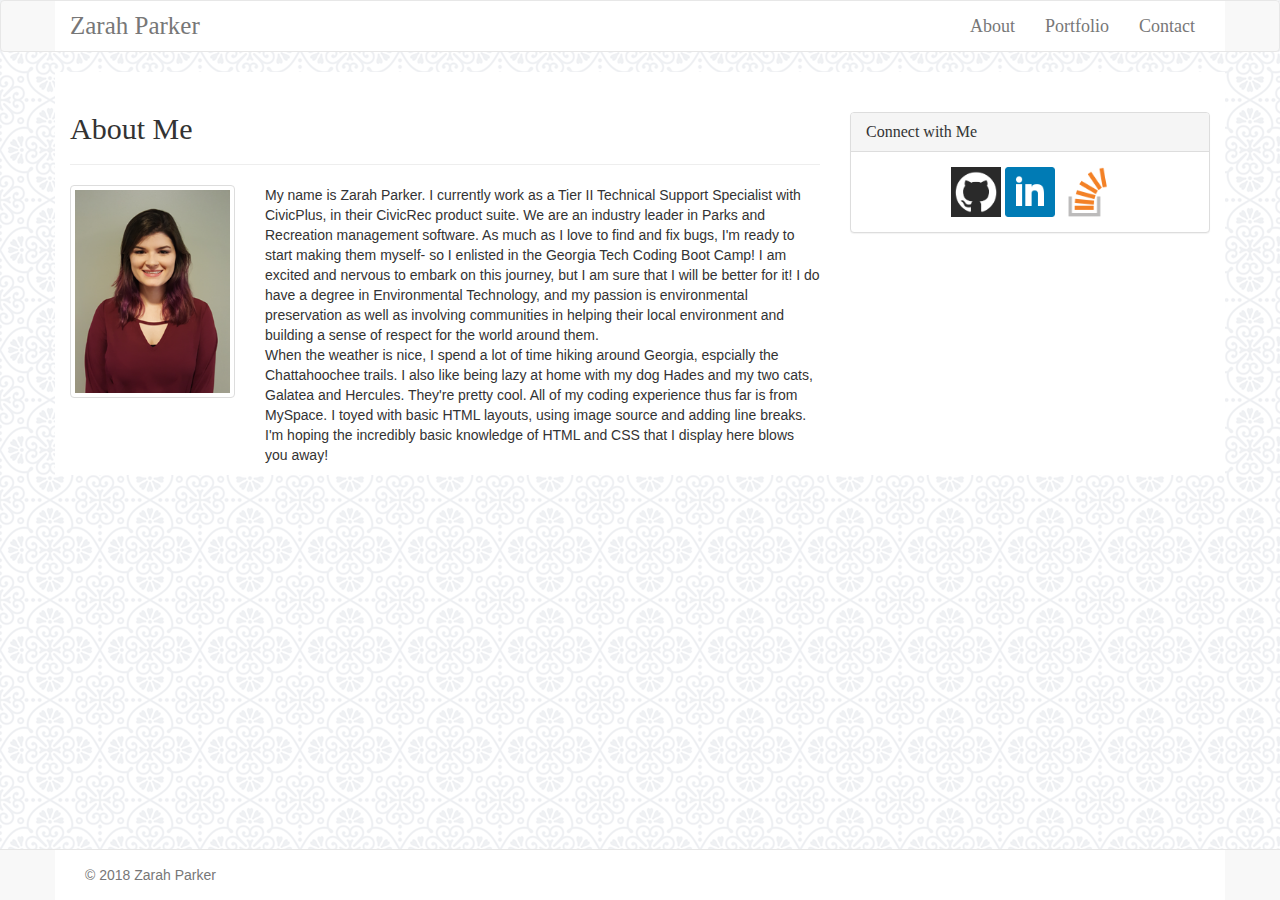
<file: index.html>
<!DOCTYPE html>
<html lang="en-us">

<head>

  <meta charset="UTF-8">
  <meta name="viewport" content="width=device-width, initial-scale=1">

  <title>Zarah's Portfolio</title>


  <link rel="stylesheet" href="https://maxcdn.bootstrapcdn.com/bootstrap/3.3.6/css/bootstrap.min.css">
  <link rel="stylesheet" type="text/css" href="./style.css">
  <script src="https://ajax.googleapis.com/ajax/libs/jquery/3.3.1/jquery.min.js"></script>
  <script src="https://maxcdn.bootstrapcdn.com/bootstrap/3.3.7/js/bootstrap.min.js"></script>

</head>

<body background="./images/regal.png">

  <nav class="navbar navbar-default">
    <div class="container">
      <div class="navbar-header">
            <button class="navbar-toggler" type="button" data-toggle="collapse" data-target="#navbar" aria-controls="navbarSupportedContent41"
            aria-expanded="false" aria-label="Navigation"><span class="glyphicon glyphicon-align-justify" aria-hidden="true"></span></button>
        <a class="navbar-brand" href="#">Zarah Parker</a>
      </div>
      <div class="collapse navbar-collapse" id="navbar">
        <ul class="nav navbar-nav navbar-right">
          <li><a href="./index.html">About</a></li>
          <li><a href="./portfolio.html">Portfolio</a></li>
          <li><a href="./contact.html">Contact</a></li>
        </ul>
      </div>
    </div>
  </nav>

  <div class="container">
    <div class="row">
      <div class="col-md-8">
        <div class="page-header">
          <h1>About Me</h1>
        </div>
        <div class="row">
          <div class="col-md-3">
            <img src="./images/zarah.png" alt="Zarah Parker" class="img-thumbnail">
          </div>
          <div class="col-md-9">
            <p>
                My name is Zarah Parker. I currently work as a Tier II Technical Support Specialist with CivicPlus, in their CivicRec product suite. We are an industry leader in Parks and Recreation management software.
                As much as I love to find and fix bugs, I'm ready to start making them myself- so I enlisted in the Georgia Tech Coding Boot Camp! I am excited and nervous to embark on this journey, but I am sure that I will be better for it!
                I do have a degree in Environmental Technology, and my passion is environmental preservation as well as involving communities in helping their local environment and building a sense of respect for the world around them.
                <br> When the weather is nice, I spend a lot of time hiking around Georgia, espcially the Chattahoochee trails. I also like being lazy at home with my dog Hades and my two cats, Galatea and Hercules. They're pretty cool.
                All of my coding experience thus far is from MySpace. I toyed with basic HTML layouts, using image source and adding line breaks.
                I'm hoping the incredibly basic knowledge of HTML and CSS that I display here blows you away!
        
            </p>
          </div>
        </div>
      </div>
    
 <br> <br>
      <div class="col-md-4">
        <div class="panel panel-default">
          <div class="panel-heading">
            <h3 class="panel-title">Connect with Me</h3>
          </div>
          <div class="panel-body" id="contact-links">
            <a href="https://github.com/zarahelyse"  target="_blank">
                <img src="./images/github-icon.png" alt="GitHub" class= "icon-img" style="width:50px;height:50px;">
                </a>
            <a href="https://www.linkedin.com/in/zarahparker/"  target="_blank">
                <img src="./images/linkedin-icon.png" alt="LinkedIn" class= "icon-img" style="width:50px;height:50px;">
                </a>
            <a href="https://stackexchange.com/users/12733048/zarah-parker"  target="_blank">
                <img src="./images/stackoverflow-icon.png" alt="StackOverflow" class= "icon-img" style="width:50px;height:50px;">
                </a>
          </div>
        </div>
      </div>
    </div>
  </div>

  <div class="navbar navbar-default navbar-fixed-bottom">
        <div class="container">
          <p class="navbar-text center">© 2018 Zarah Parker
          </p>
        </div>
    </div>

</body>

</html>
</file>
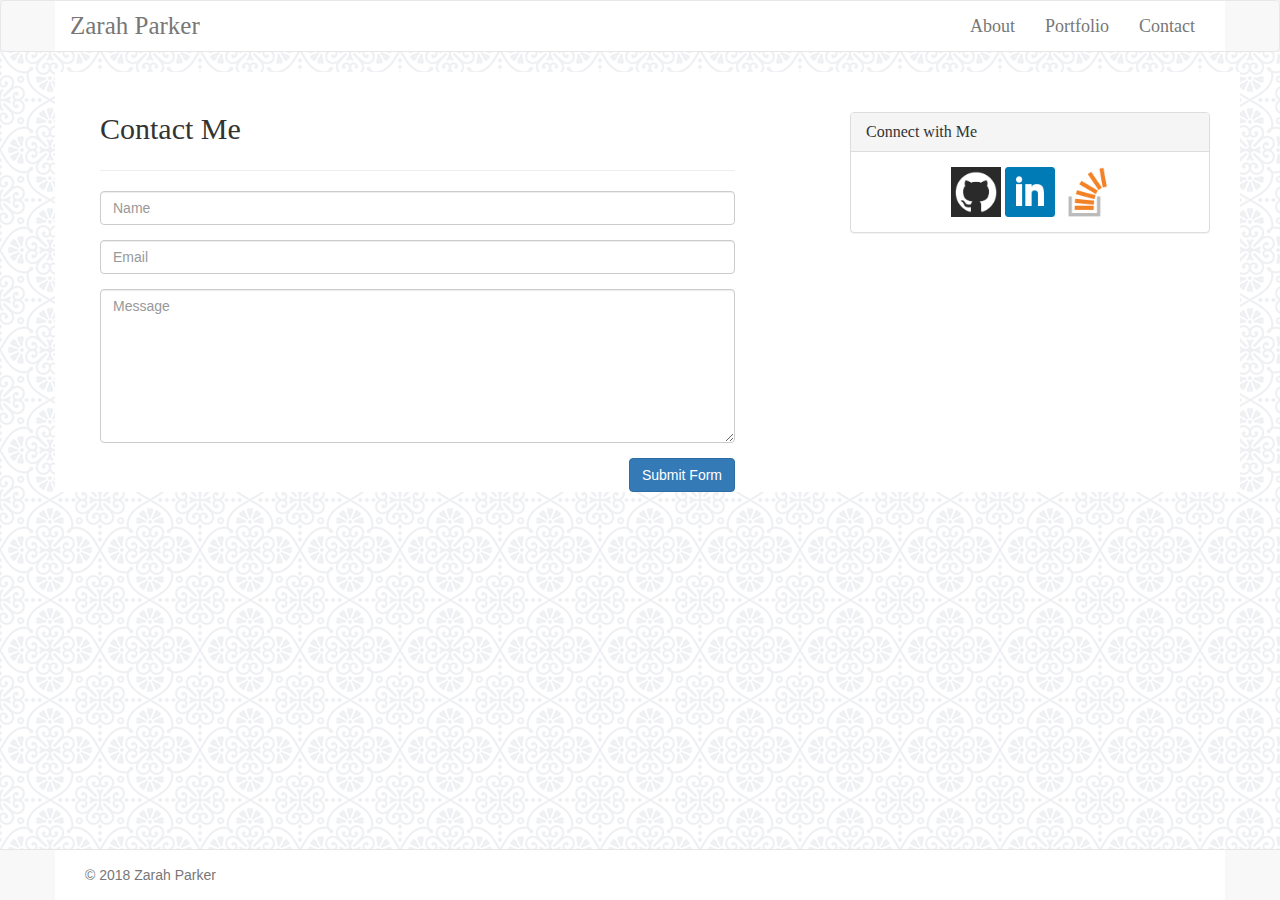
<file: contact.html>
<!DOCTYPE html>
<html lang="en-us">

<head>

  <meta charset="UTF-8">
  <meta name="viewport" content="width=device-width, initial-scale=1">

  <title>Zarah's Portfolio</title>


  <link rel="stylesheet" href="https://maxcdn.bootstrapcdn.com/bootstrap/3.3.6/css/bootstrap.min.css">
  <link rel="stylesheet" type="text/css" href="./style.css">
  <script src="https://ajax.googleapis.com/ajax/libs/jquery/3.3.1/jquery.min.js"></script>
  <script src="https://maxcdn.bootstrapcdn.com/bootstrap/3.3.7/js/bootstrap.min.js"></script>


</head>

<body background="./images/regal.png">

    <nav class="navbar navbar-default">
      <div class="container">
        <div class="navbar-header">
                <button class="navbar-toggler" type="button" data-toggle="collapse" data-target="#navbar" aria-controls="navbarSupportedContent41"
                aria-expanded="false" aria-label="Navigation"><span class="glyphicon glyphicon-align-justify" aria-hidden="true"></span></button>
          <a class="navbar-brand" href="#">Zarah Parker</a>
        </div>
        <div class="collapse navbar-collapse" id="navbar">
          <ul class="nav navbar-nav navbar-right">
            <li><a href="./index.html">About</a></li>
            <li><a href="./portfolio.html">Portfolio</a></li>
            <li><a href="./contact.html">Contact</a></li>
          </ul>
        </div>
      </div>
    </nav>

  <div class="container">
    <div class="row">
      <div class="col-md-8">
        <div class="container">
            <div class="col-md-7">
                <div class="form-area">  
                    <form role="form">
                    <br style="clear:both">
                                <h3 style="margin-bottom: 25px; text-align: left;">Contact Me</h3>
                                <hr>
                                <div class="form-group">
                                    <input type="text" class="form-control" id="name" name="name" placeholder="Name" required>
                                </div>
                                <div class="form-group">
                                    <input type="text" class="form-control" id="email" name="email" placeholder="Email" required>
                                </div>
                                <div class="form-group">
                                <textarea class="form-control" type="textarea" id="message" placeholder="Message" maxlength="140" rows="7"></textarea>                  
                                </div>
                        
                    <button type="button" id="submit" name="submit" class="btn btn-primary pull-right">Submit Form</button>
                    </form>
                </div>
            </div>
            </div>
      </div>

<br> <br>
      <div class="col-md-4">
        <div class="panel panel-default">
          <div class="panel-heading">
            <h3 class="panel-title">Connect with Me</h3>
          </div>
          <div class="panel-body" id="contact-links">
            <a href="https://github.com/zarahelyse"  target="_blank">
                <img src="./images/github-icon.png" alt="GitHub" class= "icon-img" style="width:50px;height:50px;">
                </a>
            <a href="https://www.linkedin.com/in/zarahparker/"  target="_blank">
                <img src="./images/linkedin-icon.png" alt="LinkedIn" class= "icon-img" style="width:50px;height:50px;">
                </a>
            <a href="https://stackexchange.com/users/12733048/zarah-parker"  target="_blank">
                <img src="./images/stackoverflow-icon.png" alt="StackOverflow" class= "icon-img" style="width:50px;height:50px;">
                </a>
          </div>
        </div>
      </div>
    </div>
  </div>

  <div class="navbar navbar-default navbar-fixed-bottom">
        <div class="container">
          <p class="navbar-text center">© 2018 Zarah Parker
          </p>
        </div>
    </div>

  </body>
  
  </html>
</file>
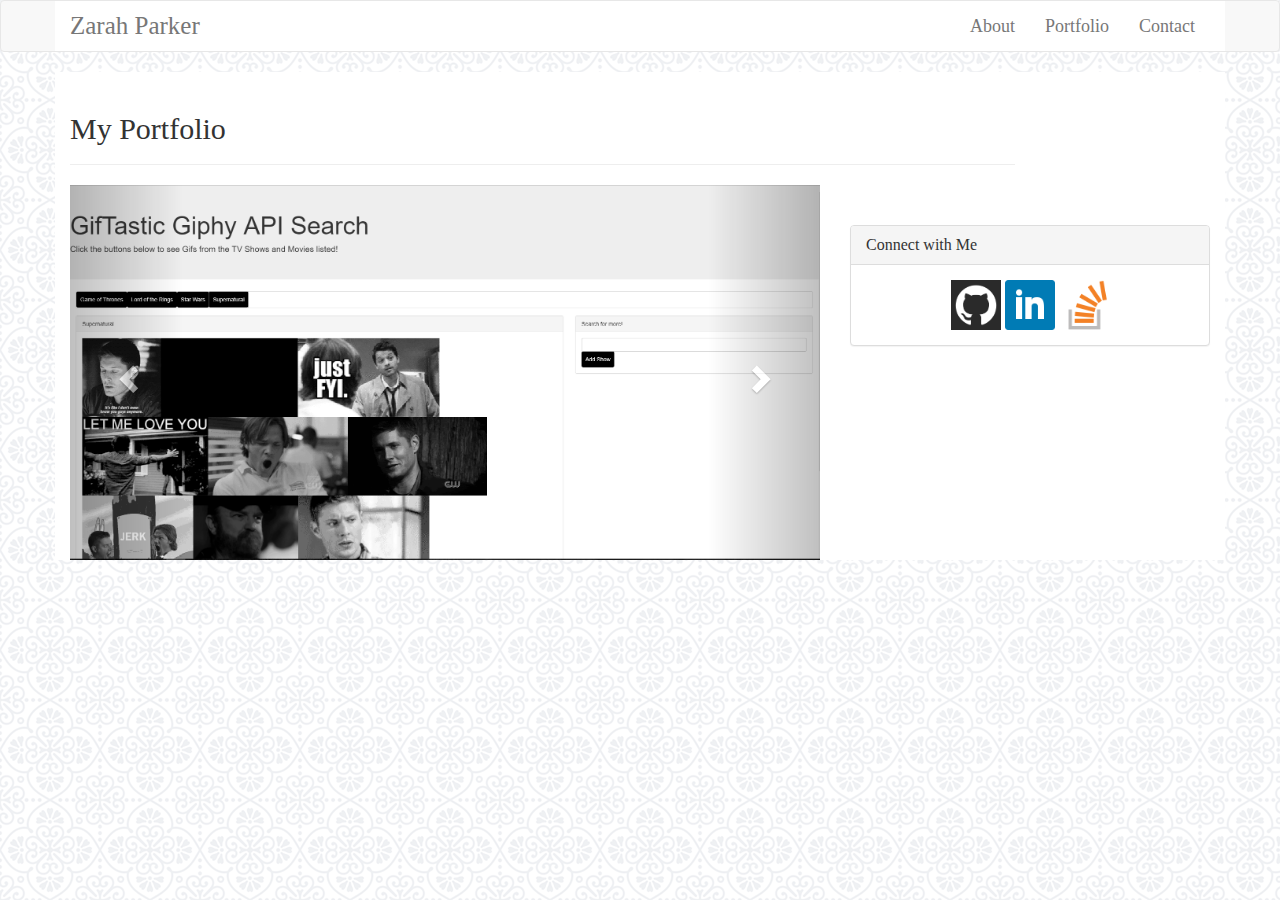
<file: portfolio.html>
<html lang="en-us"><head>

        <meta charset="UTF-8">
        <meta name="viewport" content="width=device-width, initial-scale=1">
      
        <title>Zarah's Portfolio</title>
      
      
        <link rel="stylesheet" href="https://maxcdn.bootstrapcdn.com/bootstrap/3.3.6/css/bootstrap.min.css">
        <link rel="stylesheet" type="text/css" href="./style.css">
        <script src="https://ajax.googleapis.com/ajax/libs/jquery/3.3.1/jquery.min.js"></script>
        <script src="https://maxcdn.bootstrapcdn.com/bootstrap/3.3.7/js/bootstrap.min.js"></script>
        
      
      </head>
      
      <body background="./images/regal.png">
        <nav class="navbar navbar-default">
                <div class="container">
                  <div class="navbar-header">
                          <button class="navbar-toggler" type="button" data-toggle="collapse" data-target="#navbar" aria-controls="navbarSupportedContent41"
                          aria-expanded="false" aria-label="Navigation"><span class="glyphicon glyphicon-align-justify" aria-hidden="true"></span></button>
                    <a class="navbar-brand" href="#">Zarah Parker</a>
                  </div>
                  <div class="collapse navbar-collapse" id="navbar">
                    <ul class="nav navbar-nav navbar-right">
                      <li><a href="./index.html">About</a></li>
                      <li><a href="./portfolio.html">Portfolio</a></li>
                      <li><a href="./contact.html">Contact</a></li>
                    </ul>
                  </div>
                </div>
              </nav>
      
          <div class="container">
              <div class="row">
                  <div class="col-md-10">
                      <div class="page-header">
                          <h1>My Portfolio</h1>
                  </div>
                </div>
            </div>
                      <div class="row">
                          <div class="col-md-8">
                              <div id="carousel" class="carousel slide" data-ride="carousel">
                                        
                                <!-- Wrapper for slides -->
                                <div class="carousel-inner" role="listbox">
                                    <div class="item">
                                      <a href="https://zarahelyse.github.io/Hangman-Game/"><img src="./images/Hangman-Game.png" alt="Game of Thrones Hangman Game"></a>
                                        </div>
                                    <div class="item">
                                      <a href="https://zarahelyse.github.io/Trivia-Game/"><img src= "./images/trivia.PNG" alt="Star Wars Trivia Game"></a>
                                            </div>
                                            <div class="item">
                                              <a href="https://zarahelyse.github.io/Train-Times/"><img src= "./images/train-times.PNG" alt="Train Scheduler"></a>
                                                    </div>
                                            <div class="item active">
                                              <a href="https://zarahelyse.github.io/Giftastic/"></a><img src="./images/giftastic.PNG" alt="GifTastic Giphy API Search"></a>
                                            </div>
                                          </div>
                                        
                                          <!-- Controls -->
                                          <a class="left carousel-control" href="#carousel" role="button" data-slide="prev">
                                            <span class="glyphicon glyphicon-chevron-left" aria-hidden="true"></span>
                                            <span class="sr-only">Previous</span>
                                          </a>
                                          <a class="right carousel-control" href="#carousel" role="button" data-slide="next">
                                            <span class="glyphicon glyphicon-chevron-right" aria-hidden="true"></span>
                                            <span class="sr-only">Next</span>
                                          </a>
                                        </div>
                                    </div>
                <br> <br>
                <div class="col-md-4">
                  <div class="panel panel-default">
                    <div class="panel-heading">
                      <h3 class="panel-title">Connect with Me</h3>
                    </div>
                    <div class="panel-body" id="contact-links">
                      <a href="https://github.com/zarahelyse" target="_blank">
                          <img src="./images/github-icon.png" alt="GitHub" class="icon-img" style="width:50px;height:50px;">
                          </a>
                      <a href="https://www.linkedin.com/in/zarahparker/" target="_blank">
                          <img src="./images/linkedin-icon.png" alt="LinkedIn" class="icon-img" style="width:50px;height:50px;">
                          </a>
                      <a href="https://stackexchange.com/users/12733048/zarah-parker" target="_blank">
                          <img src="./images/stackoverflow-icon.png" alt="StackOverflow" class="icon-img" style="width:50px;height:50px;">
                          </a>
                    </div>
                  </div>
                </div>
              </div>
            </div>
      
        
      
        <script>
      $(document).on("ready", function(){
          $('.carousel').carousel();
      });
      
        </script>
        
        </div></div></div></body></html>
</file>
<file: style.css>
.container{
    background: white;
}

.navbar-brand {
    font-family: 'Slabo 27px', serif;
    font-size: 25px;
}


li {
    font-family: 'Slabo 27px', serif;
    font-size: 18px;
}

h1 {
    font-family: 'Slabo 27px', serif;
    font-size:30px;
}

h2 {
    font-family: 'Slabo 27px', serif;
    font-size:30px;
}

h3 {
    font-family: 'Slabo 27px', serif;
    font-size: 30px;
}

.item img{
    filter: grayscale(100%);
    margin-left: auto;
    margin-right: auto;
}


.portfolio-img{
    padding: 10px;
    height: 240px;
    width: 240px;
    filter: grayscale(100%);
}

#contact-links{
    text-align: center;
}

.navbar-toggler{
    display:none;
    margin-top: 12px;
}

@media screen and (max-width: 768px) {
    .navbar-toggler{
        display:inline-block !important;
    }

}
</file>
